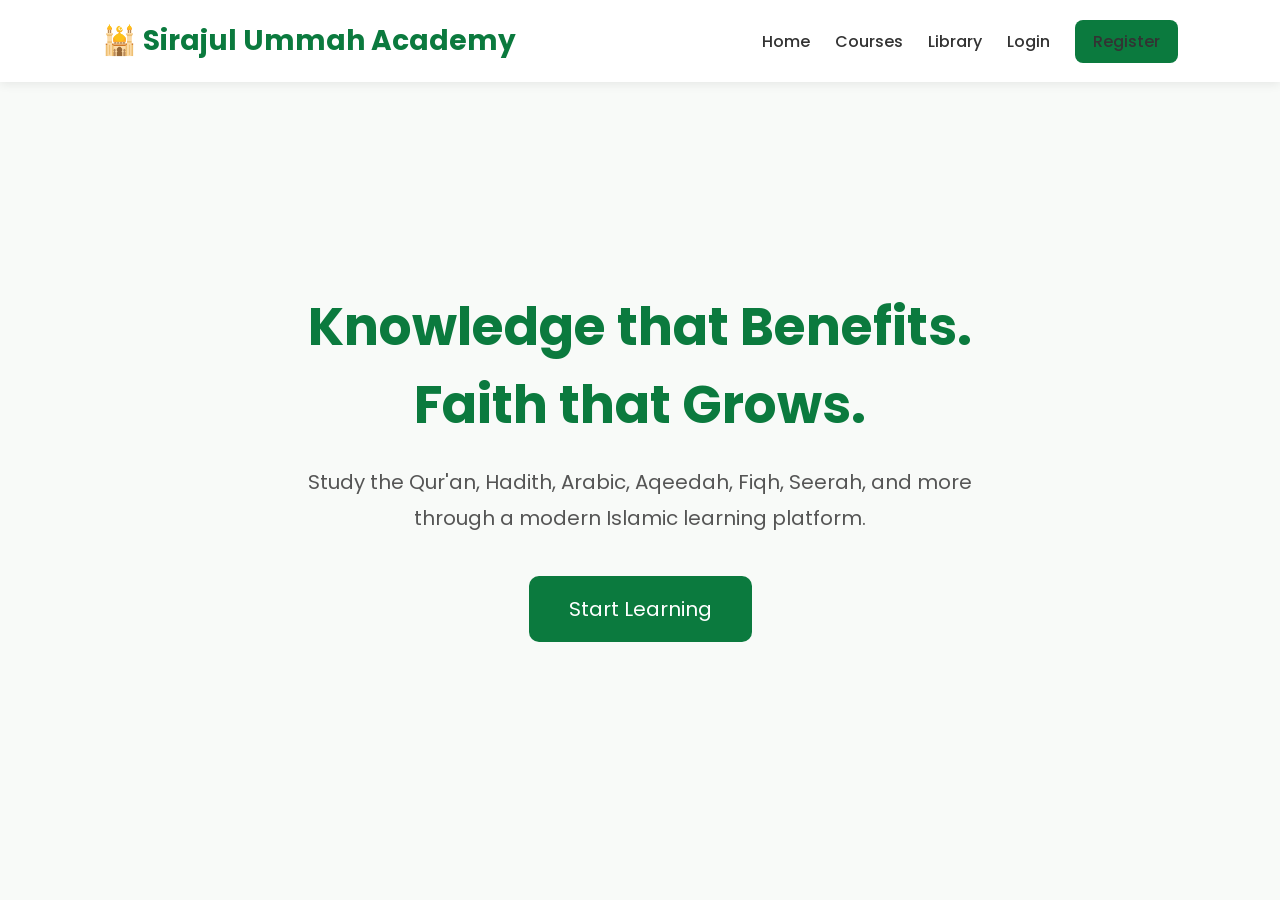
<file: index.html>
<!DOCTYPE html>
<html lang="en">

<head>

<meta charset="UTF-8">

<meta name="viewport" content="width=device-width, initial-scale=1.0">

<title>Sirajul Ummah Academy</title>

<link rel="stylesheet" href="CSS/style.css">

<link href="https://fonts.googleapis.com/css2?family=Poppins:wght@300;400;600;700&display=swap" rel="stylesheet">

</head>

<body>

<nav class="navbar">

<div class="logo">

🕌 Sirajul Ummah Academy

</div>

<ul>

<li><a href="#">Home</a></li>

<li><a href="#">Courses</a></li>

<li><a href="#">Library</a></li>

<li><a href="login.html">Login</a></li>

<li>

<a href="register.html" class="register-btn">

Register

</a>

</li>

</ul>

</nav>

<section class="hero">

<h1>

Knowledge that Benefits.<br>

Faith that Grows.

</h1>

<p>

Study the Qur'an, Hadith, Arabic, Aqeedah, Fiqh, Seerah, and more through a modern Islamic learning platform.

</p>

<a href="register.html" class="start-btn">

Start Learning

</a>

</section>

<script src="js/app.js"></script>
  <script type="module" src="js/firebase.js"></script>
<script type="module" src="js/app.js"></script>

</body>

</html>
</file>
<file: CSS/style.css>
*{
margin:0;
padding:0;
box-sizing:border-box;
font-family:Poppins,sans-serif;
}

body{
background:#f8faf8;
color:#222;
}

.navbar{
display:flex;
justify-content:space-between;
align-items:center;
padding:20px 8%;
background:white;
box-shadow:0 2px 10px rgba(0,0,0,.08);
}

.logo{
font-size:28px;
font-weight:700;
color:#0b7a3e;
}

.navbar ul{
display:flex;
gap:25px;
list-style:none;
align-items:center;
}

.navbar a{
text-decoration:none;
color:#333;
font-weight:500;
}

.register-btn{
background:#0b7a3e;
color:white;
padding:10px 18px;
border-radius:8px;
}

.hero{
height:85vh;
display:flex;
flex-direction:column;
justify-content:center;
align-items:center;
text-align:center;
padding:20px;
}

.hero h1{
font-size:52px;
color:#0b7a3e;
margin-bottom:20px;
}

.hero p{
font-size:20px;
max-width:700px;
line-height:1.8;
margin-bottom:40px;
color:#555;
}

.start-btn{
background:#0b7a3e;
color:white;
padding:18px 40px;
border-radius:10px;
text-decoration:none;
font-size:20px;
transition:.3s;
}

.start-btn:hover{
background:#086533;
}
</file>
